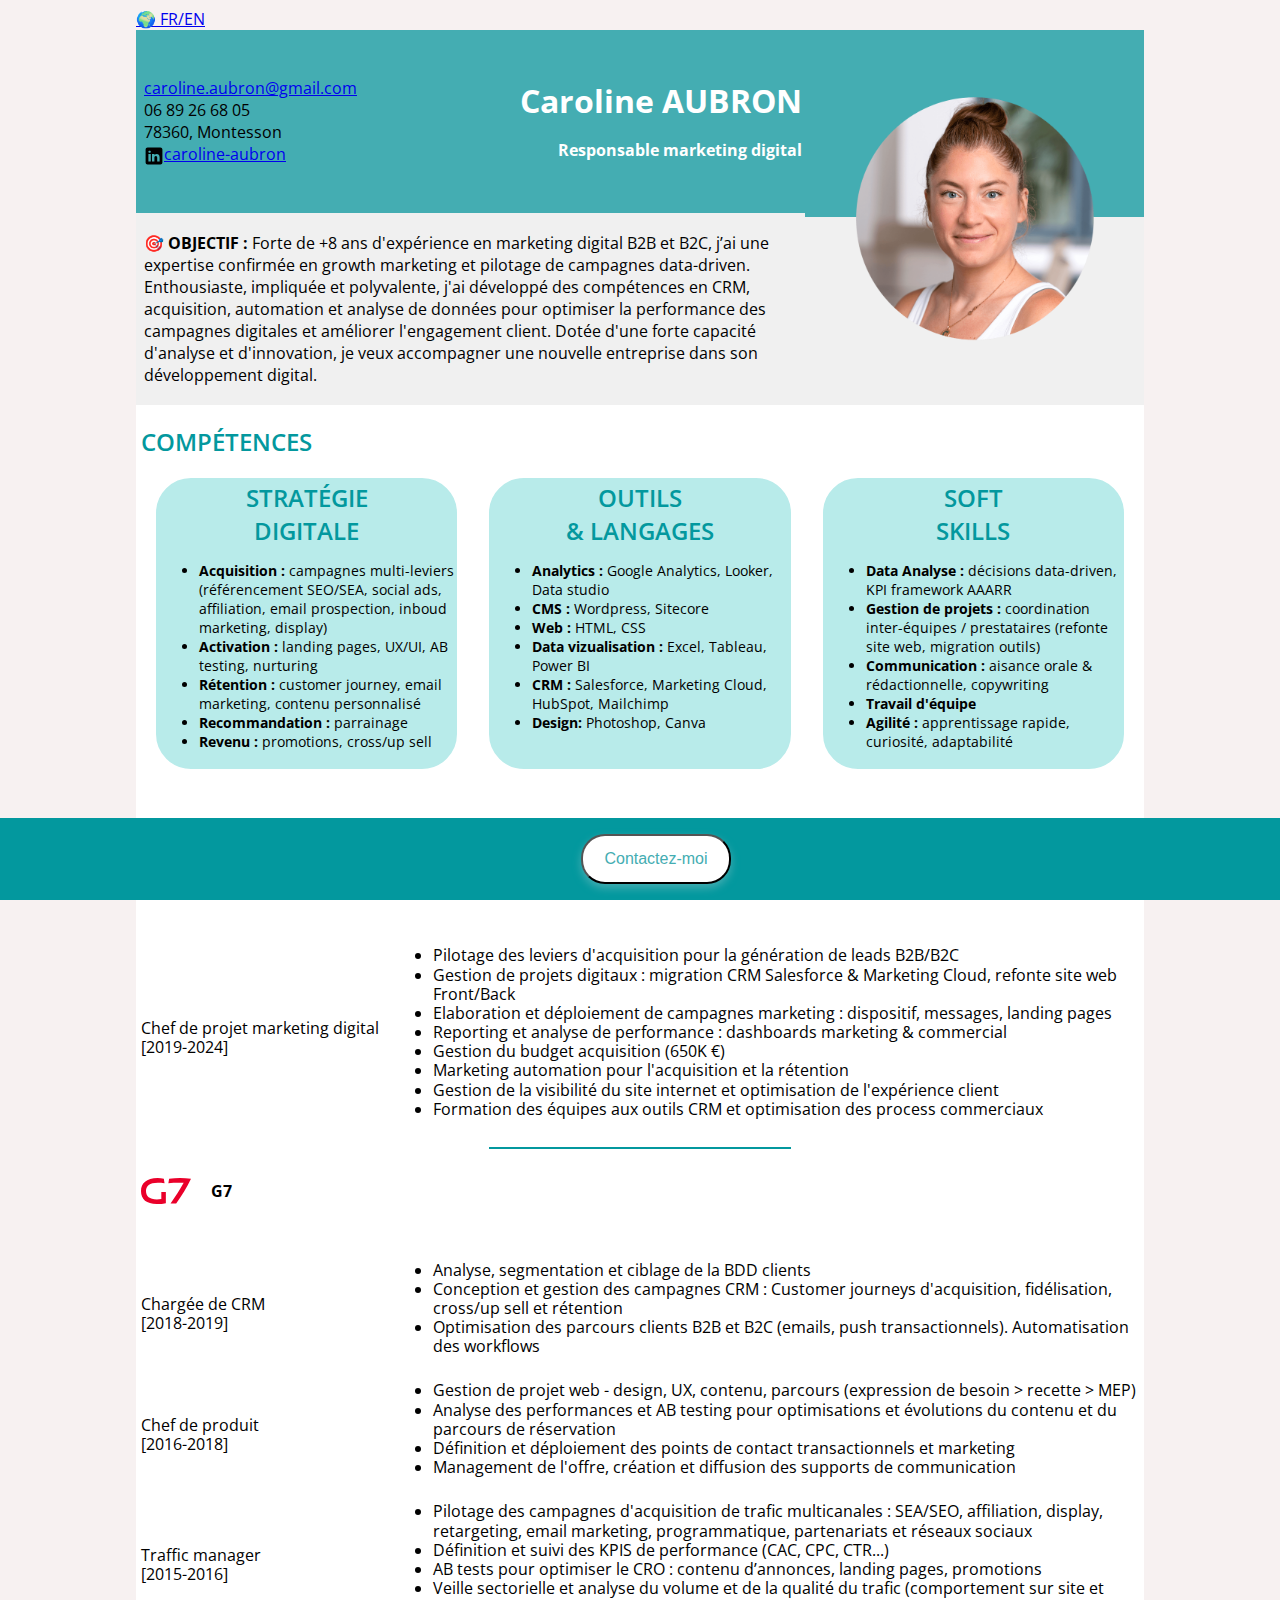
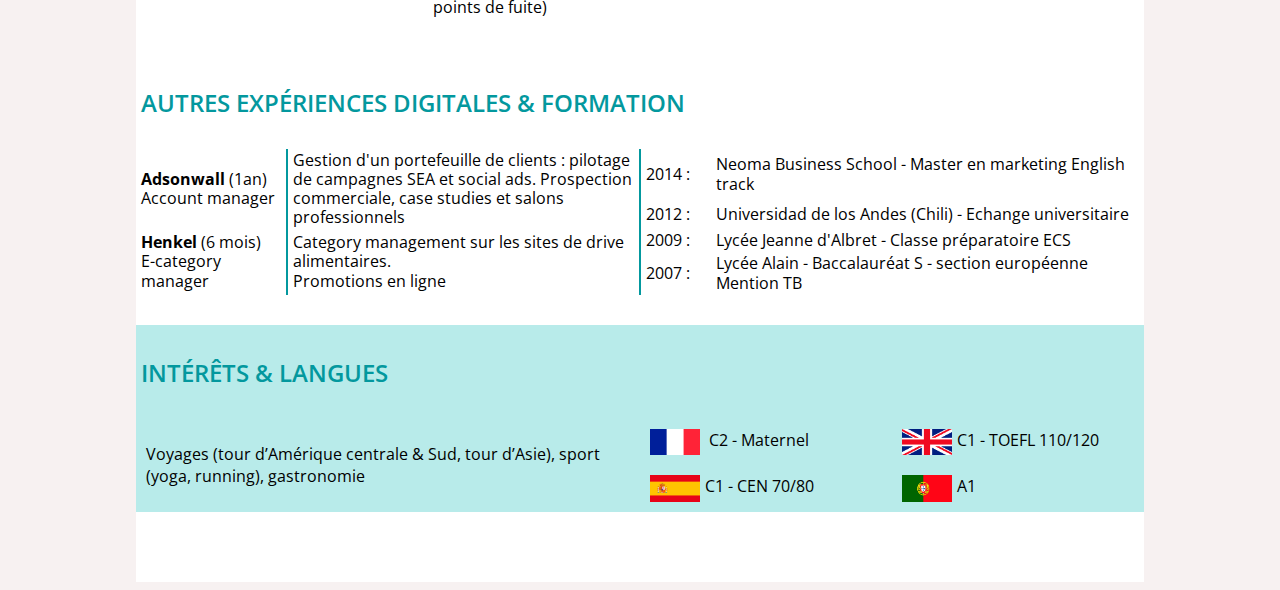
<file: index.html>
<!DOCTYPE html>
<html lang="fr">
   <head>
      <meta charset="utf-8">
      <title>CV- Caroline AUBRON</title>
      <link href="style.css" rel="stylesheet">
      <link rel="preconnect" href="https://fonts.googleapis.com">
      <link rel="preconnect" href="https://fonts.gstatic.com" crossorigin>
      <link href="https://fonts.googleapis.com/css2?family=Open+Sans:ital,wght@0,300..800;1,300..800&display=swap" rel="stylesheet">
   </head>
   <body>
      <div class="lang-switch">
         <a href="https://carolineaub.github.io/mon-cv/en.html">
             🌍 FR/EN
         </a>
     </div>
      <div class="footer">

      <a href="tel:+33689266805" style="text-decoration: none;"><button class="floating-button">Contactez-moi</button></a>
      </div>
      <div style="background-color: #44adb2; padding-bottom: 0px;" class="container">
         <table class="tableau-1">
            <tr>
               <td style="height: 50%;">
                  <ul class="no-style" style="padding-left: 5px;">
                     <li><a href="mailto:caroline.aubron@gmail.com">caroline.aubron@gmail.com</a></li>
                     <li>06 89 26 68 05</li>
                     <li>78360, Montesson</li>
                     <li><img src="icons8-linkedin.svg"/ width="20px" style="vertical-align: middle;"><a href="https://www.linkedin.com/in/caroline-aubron-2b1b1b1b1/">caroline-aubron</a></li>
                  </ul>
               </td>
               <td style="height: 50%;">
                  <h1>Caroline AUBRON <br/> <span style="font-size: 50%;">Responsable marketing digital</span></h1>
               </td>
               <td rowspan="2" style="height: 50%;">
                  <div class="split-cell">
                     <div class="top-half"></div>
                     <div class="bottom-half">
                        <img src="caroline-aubron-2.png" alt="portrait-caroline-aubron" width="250">
                     </div>
                  </div>
               </td>
               <!-- Fusion de la troisième colonne -->
            </tr>
            <tr>
               <td colspan="2">
                  <p style="padding-left: 5px;"><b>🎯 OBJECTIF :</b> Forte de +8 ans d'expérience en marketing digital B2B et B2C, j’ai une expertise confirmée en growth marketing et pilotage de campagnes data-driven. Enthousiaste, impliquée et polyvalente, j'ai développé des compétences en CRM, acquisition, automation et analyse de données pour optimiser la performance des campagnes digitales et améliorer l'engagement client. Dotée d'une forte capacité d'analyse et d'innovation, je veux accompagner une nouvelle entreprise dans son développement digital.
                  </p>
               </td>
               <!-- Fusion des deux cellules de la ligne 2 -->
            </tr>
         </table>
      </div>
      <!-- COMPETENCES -->
      <div class="competences-container" style="background-color: #fff; padding-top: 20px;">
         <h3 style="padding-left: 5px; padding-top: 0px;">compétences</h3>
         <div style="background-color: #fff;">
            <table class="nouveau-tableau-2">
               <tr>
                  <td style="width: 33%;">
                     <h3 style="text-align: center;">Stratégie <br>digitale</h3>
                     <ul style="font-size: 0.9em;">
                        <li><strong>Acquisition :</strong> campagnes multi-leviers (référencement SEO/SEA, social ads, affiliation, email prospection, inboud marketing, display)</li>
                        <li><strong>Activation :</strong> landing pages, UX/UI, AB testing, nurturing </li>
                        <li><strong>Rétention :</strong> customer journey, email marketing, contenu personnalisé</li>
                        <li><strong>Recommandation :</strong> parrainage</li>
                        <li><strong>Revenu :</strong> promotions, cross/up sell</li>
                     </ul>
                  </td>
                  <td style="width: 33%;">
                     <h3 style="text-align: center;">Outils <br>& Langages</h3>
                     <ul style="font-size: 0.9em;">
                        <li><strong>Analytics :</strong> Google Analytics, Looker, Data studio</li>
                        <li><strong>CMS :</strong> Wordpress, Sitecore</li>
                        <li><strong>Web :</strong> HTML, CSS</li>
                        <li><strong>Data vizualisation :</strong> Excel, Tableau, Power BI</li>
                        <li><strong>CRM :</strong> Salesforce, Marketing Cloud, HubSpot, Mailchimp</li>
                        <li><strong>Design:</strong> Photoshop, Canva</li>
                     </ul>
                  </td>
                  <td style="width: 33%;">
                     <h3 style="text-align: center;">Soft <br>Skills</h3>
                     <ul style="font-size: 0.9em;">
                        <li><strong> Data Analyse :</strong> décisions data-driven, KPI framework AAARR</li>
                        <li><strong> Gestion de projets :</strong> coordination inter-équipes / prestataires (refonte site web, migration outils)</li>
                        <li><strong> Communication :</strong> aisance orale & rédactionnelle, copywriting</li>
                        <li><strong> Travail d'équipe</strong> </li>
                        <li><strong> Agilité :</strong> apprentissage rapide, curiosité, adaptabilité</li>

                     </ul>
                  </td>
               </tr>
            </table>
         </div>
         <!-- COMPETENCES - FIN -->
         <h3 style="padding-left: 5px; padding-top: 30px; padding-bottom: 0px;">expérience professionnelles</h3>
         <a href="https://www.leaseplan.fr/" target="_blank" style="text-decoration: none; color: inherit; display: inline-block;">
            <div style="display: flex; align-items: center; margin-bottom: 3px; width:auto; padding-left: 5px;">
               <img src="nieuw_logo_voor_leaseplan.png" align="left" width="50px" style="margin-right:20px;"/>
               <h4 align="left">  LeasePlan France (Ayvens)</h4>
            </div>
         </a>
         <table class="nouveau-tableau">
            <tr>
               <td style="width: 25%;">
                  <div class="flex-column-start">
                     <div style="display: flex; align-items: baseline;">
                        <h5 style="padding-top: 0px; padding-bottom: 0px; margin-top: 0px; margin-bottom: 0px;">Chef de projet marketing digital<br> [2019-2024]</h5>
                     </div>
                  </div>
               </td>
               <td>
                  <div class="flex-column-start">
                     <div style="display: flex; align-items: baseline;">
                        <ul style="margin-top: 5px; font-size: 1em; padding-top: 0px;">
                           <li>Pilotage des leviers d'acquisition pour la génération de leads B2B/B2C</li>
                           <li>Gestion de projets digitaux : migration CRM Salesforce & Marketing Cloud, refonte site web Front/Back</li>
                           <li>Elaboration et déploiement de campagnes marketing : dispositif, messages, landing pages</li>
                           <li>Reporting et analyse de performance : dashboards marketing & commercial</li>
                           <li>Gestion du budget acquisition (650K €)</li>
                           <li>Marketing automation pour l'acquisition et la rétention</li>
                           <li>Gestion de la visibilité du site internet et optimisation de l'expérience client</li>
                           <li>Formation des équipes aux outils CRM et optimisation des process commerciaux</li>

                        </ul>
                     </div>
                  </div>
               </td>
            </tr>
         </table>

         <div class="separator"></div>


         <a href="https://www.G7.fr" target="_blank" style="text-decoration: none; color: inherit; display: inline-block;">
            <div style="display: flex; align-items: center; margin-bottom: 10px; padding-left: 5px;">
               <img src="footer_logo_g7.svg" align="left" width="50px" style="margin-right:20px;"/>
               <h4 align="left">  G7</h4>
            </div>
         </a>
         <table class="nouveau-tableau">
            <tr>
               <td style="width: 25%;">
                  <div class="flex-column-start">
                     <div style="display: flex; align-items: baseline;">
                        <h5 style="padding-top: 0px; padding-bottom: 0px; margin-top: 0px; margin-bottom: 0px;">Chargée de CRM<br> [2018-2019]</h5>
                     </div>
                  </div>
               </td>
               <td>
                  <div class="flex-column-start">
                     <div style="display: flex; align-items: baseline;">
                        <ul style="margin-top: 5px; font-size: 1em; padding-top: 0px;">
                           <li>Analyse, segmentation et ciblage de la BDD clients</li>
                           <li>Conception et gestion des campagnes CRM : Customer journeys d'acquisition, fidélisation, cross/up sell et rétention</li>
                           <li>Optimisation des parcours clients B2B et B2C (emails, push transactionnels). Automatisation des workflows</li>

                        </ul>
                     </div>
                  </div>
               </td>
            </tr>
            <tr>
               <td style="width: 25%;">
                  <div class="flex-column-start">
                     <div style="display: flex; align-items: baseline;">
                        <h5 style="padding-top: 0px; padding-bottom: 0px; margin-top: 0px; margin-bottom: 0px;">Chef de produit<br> [2016-2018]</h5>
                     </div>
                  </div>
               </td>
               <td>
                  <div class="flex-column-start">
                     <div style="display: flex; align-items: baseline;">
                        <ul style="margin-top: 5px; font-size: 1em; padding-top: 0px;">
                           <li>Gestion de projet web - design, UX, contenu, parcours (expression de besoin > recette > MEP)</li>
                           <li>Analyse des performances et AB testing pour optimisations et évolutions du contenu et du parcours de réservation</li>
                           <li>Définition et déploiement des points de contact transactionnels et marketing</li>
                           <li>Management de l'offre, création et diffusion des supports de communication</li>
                        </ul>
                     </div>
                  </div>
               </td>
            </tr>
            <tr>
               <td style="width: 25%;">
                  <div class="flex-column-start">
                     <div style="display: flex; align-items: baseline;">
                        <h5 style="padding-top: 0px; padding-bottom: 0px; margin-top: 0px; margin-bottom: 0px;">Traffic manager<br> [2015-2016]</h5>
                     </div>
                  </div>
               </td>
               <td>
                  <div class="flex-column-start">
                     <div style="display: flex; align-items: baseline;">
                        <ul style="margin-top: 5px; font-size: 1em; padding-top: 0px;">
                           <li>Pilotage des campagnes d'acquisition de trafic multicanales : SEA/SEO, affiliation, display, retargeting, email marketing, programmatique, partenariats et réseaux sociaux</li>
                           <li>Définition et suivi des KPIS de performance (CAC, CPC, CTR...)</li>
                           <li>AB tests pour optimiser le CRO : contenu d’annonces, landing pages, promotions</li>
                           <li>Veille sectorielle et analyse du volume et de la qualité du trafic (comportement sur site et points de fuite)</li>
                        </ul>
                     </div>
                  </div>
               </td>
            </tr>
         </table>
      </div>
      <div class="competences-container" style="background-color: #fff; padding-top: 20px;">
         <h3 style="padding-left: 5px; padding-top: 30px; padding-bottom: 30px; margin-bottom: 0; background-color: #fff;">autres expériences digitales & formation</h3>
      </div>
      </a>
      <table class="nouveau-tableau-4">
         <tr>
            <td rowspan="2" style="width: 15%;"><strong>Adsonwall</strong> (1an) <br> Account manager </td>
            <td rowspan="2" style="width: 35%;">Gestion d'un portefeuille de clients : pilotage de campagnes SEA et social ads.
               Prospection commerciale, case studies et salons professionnels
            </td>
            <td style="width: 7%;">2014 :</td>
            <td style="width: 43%;">Neoma Business School - Master en marketing
               English track
            </td>
         </tr>
         <tr>
            <td style="width: 7%;">2012 :</td>
            <td style="width: 43%;">Universidad de los Andes (Chili) - Echange universitaire</td>
         </tr>
         <tr>
            <td rowspan="2"><strong>Henkel</strong> (6 mois) <br> E-category manager </td>
            <td rowspan="2">Category management sur les sites de drive alimentaires.<br> Promotions en ligne </td>
            <td style="width: 7%;">2009 :</td>
            <td style="width: 43%;">Lycée Jeanne d'Albret - Classe préparatoire ECS
            </td>
         </tr>
         <tr>
            <td style="width: 7%;">2007 :</td>
            <td style="width: 43%;">Lycée Alain - Baccalauréat S - section européenne
               Mention TB
            </td>
         </tr>
      </table>

      <div class="competences-container" style="background-color: #fff; padding-top: 30px; padding-bottom: 70px;">

      <div class="competences-container" style="background-color: #b8ebea; padding-top: 1px;">
        <h3 style="padding-left: 5px; padding-top: 30px; padding-bottom: 30px; margin-bottom: 0;">Intérêts & Langues</h3>
     </div>
     </a>
     <table class="tableau-special">
        <tr>
            <td class="fusion" rowspan="2" style="width: 50%; text-align: left;">Voyages (tour d’Amérique centrale & Sud, tour d’Asie), sport (yoga, running), gastronomie
            </td>
            <td style="vertical-align: middle; text-align: left;"><img src="27099-FR.jpg" style="width: 50px; vertical-align: middle; margin-right: 5px;">
                C2 - Maternel</td>
                <td style="vertical-align: middle; text-align: left;"><img src="18166-EN.jpg" style="width: 50px; vertical-align: middle; margin-right: 5px;">C1 - TOEFL 110/120</td>
        </tr>
        <tr>
            <td style="vertical-align: middle; text-align: left;"><img src="18168-ESP.jpg" style="width: 50px; vertical-align: middle; margin-right: 5px;">C1 - CEN 70/80</td>
            <td style="vertical-align: middle; text-align: left;"><img src="18170-PT.jpg" style="width: 50px; vertical-align: middle; margin-right: 5px;">A1</td>
        </tr>
    </table>
      </div>
   </body>
</html>
</file>
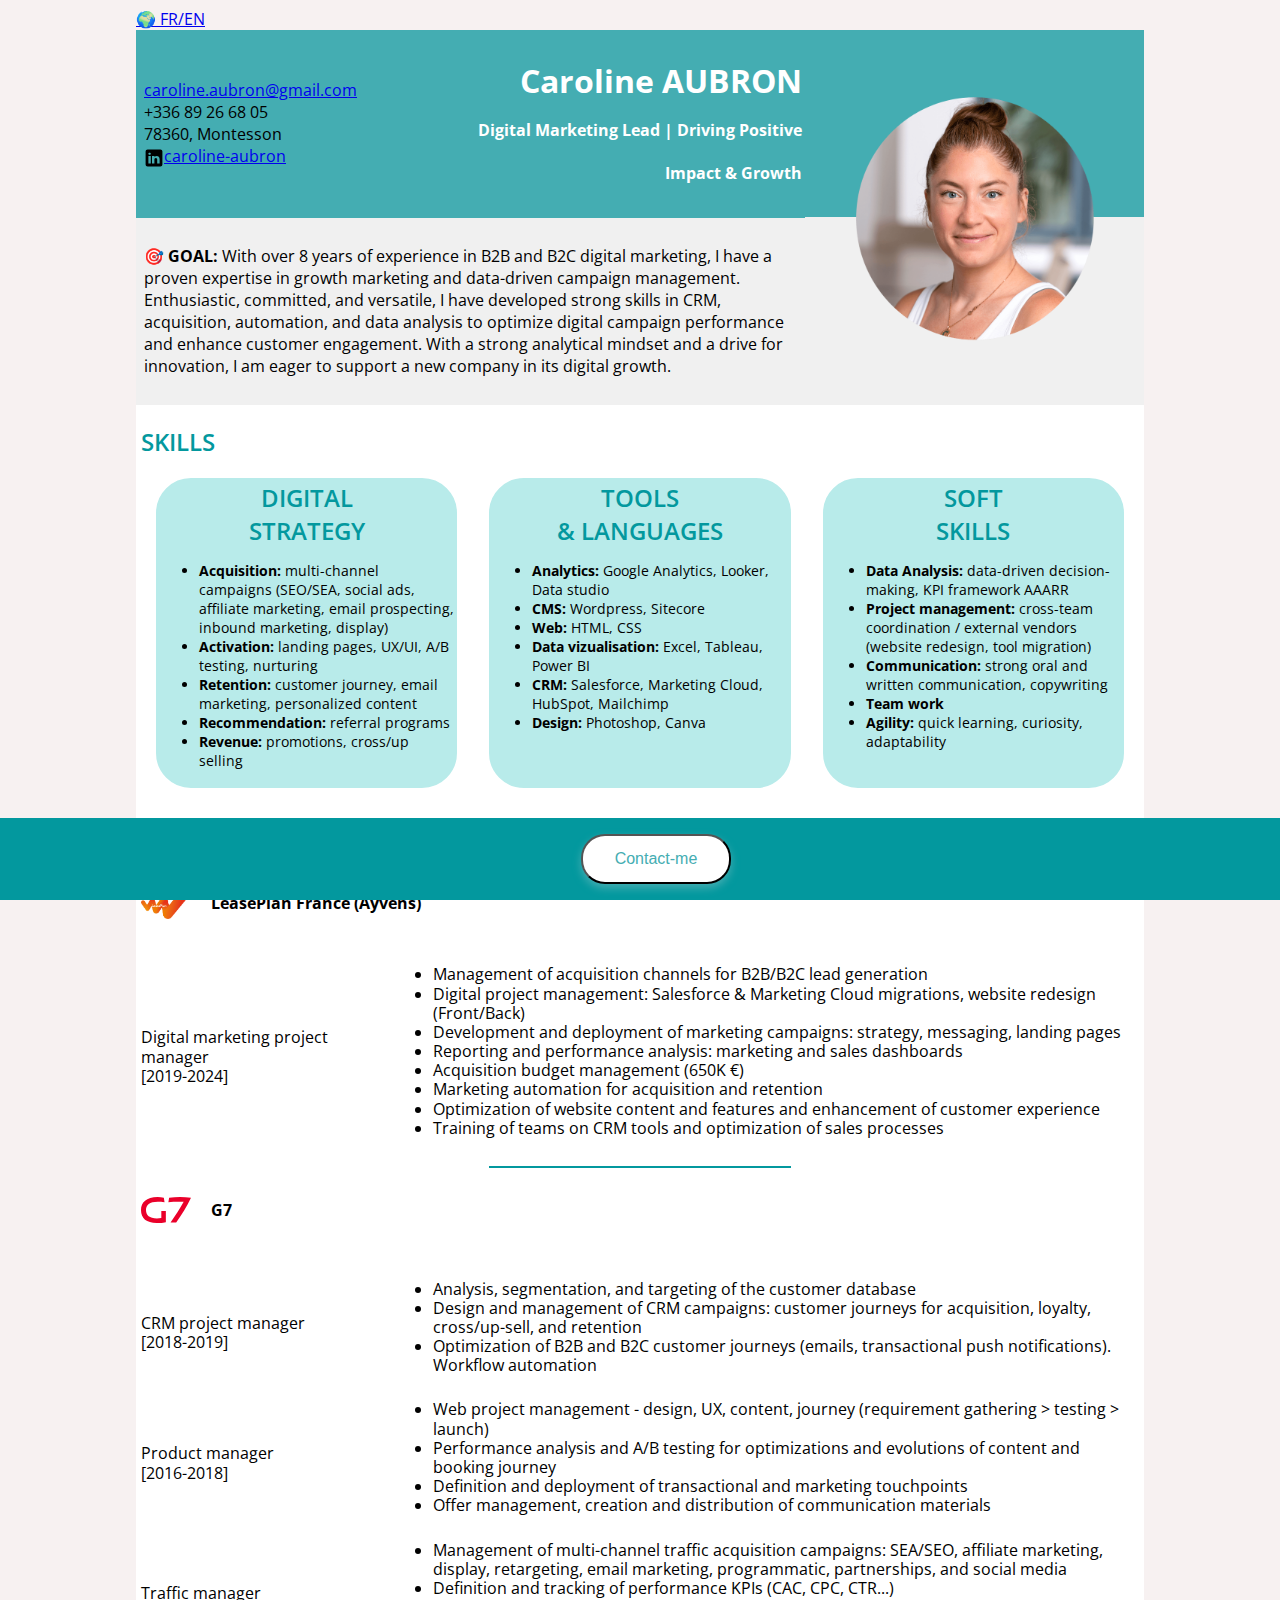
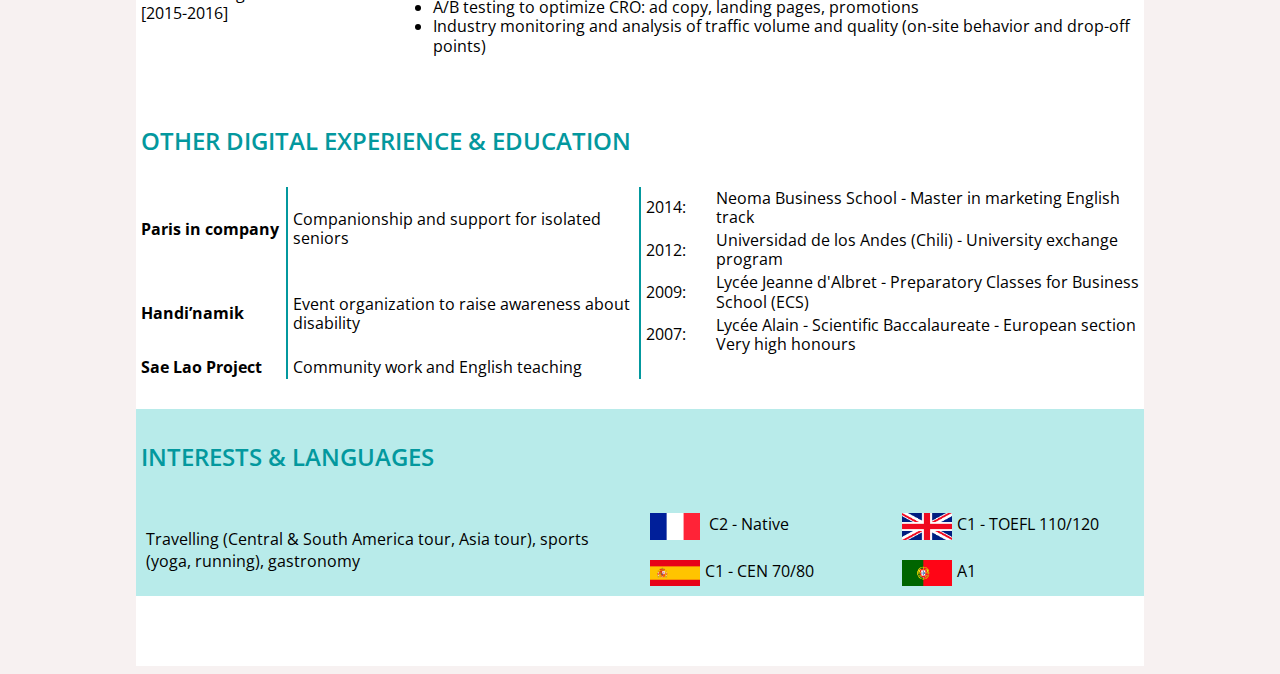
<file: caub-en.html>
<!DOCTYPE html>
<html lang="fr">
   <head>
      <meta charset="utf-8">
      <title>CV- Caroline AUBRON</title>
      <link href="style.css" rel="stylesheet">
      <link rel="preconnect" href="https://fonts.googleapis.com">
      <link rel="preconnect" href="https://fonts.gstatic.com" crossorigin>
      <link href="https://fonts.googleapis.com/css2?family=Open+Sans:ital,wght@0,300..800;1,300..800&display=swap" rel="stylesheet">
   </head>
   <body>
      <div class="lang-switch">
         <a href="https://carolineaub.github.io/mon-cv/caub.html">
             🌍 FR/EN
         </a>
     </div>
      <div class="footer">

      <a href="tel:+33689266805" style="text-decoration: none;"><button class="floating-button">Contact-me</button></a>
      </div>
      <div style="background-color: #44adb2; padding-bottom: 0px;" class="container">
         <table class="tableau-1">
            <tr>
               <td style="height: 50%;">
                  <ul class="no-style" style="padding-left: 5px;">
                     <li><a href="mailto:caroline.aubron@gmail.com">caroline.aubron@gmail.com</a></li>
                     <li>+336 89 26 68 05</li>
                     <li>78360, Montesson</li>
                     <li><img src="icons8-linkedin.svg"/ width="20px" style="vertical-align: middle;"><a href="https://www.linkedin.com/in/caroline-aubron-2b1b1b1b1/">caroline-aubron</a></li>
                  </ul>
               </td>
               <td style="height: 50%;">
                  <h1>Caroline AUBRON <br/> <span style="font-size: 50%;">Digital Marketing Lead | Driving Positive Impact & Growth</span></h1>
               </td>
               <td rowspan="2" style="height: 50%;">
                  <div class="split-cell">
                     <div class="top-half"></div>
                     <div class="bottom-half">
                        <img src="caroline-aubron-2.png" alt="portrait-caroline-aubron" width="250">
                     </div>
                  </div>
               </td>
               <!-- Fusion de la troisième colonne -->
            </tr>
            <tr>
               <td colspan="2">
                  <p style="padding-left: 5px;"><b>🎯 GOAL:</b> With over 8 years of experience in B2B and B2C digital marketing, I have a proven expertise in growth marketing and data-driven campaign management. Enthusiastic, committed, and versatile, I have developed strong skills in CRM, acquisition, automation, and data analysis to optimize digital campaign performance and enhance customer engagement. With a strong analytical mindset and a drive for innovation, I am eager to support a new company in its digital growth.</p>
               </td>
               <!-- Fusion des deux cellules de la ligne 2 -->
            </tr>
         </table>
      </div>
      <!-- COMPETENCES -->
      <div class="competences-container" style="background-color: #fff; padding-top: 20px;">
         <h3 style="padding-left: 5px; padding-top: 0px;">Skills</h3>
         <div style="background-color: #fff;">
            <table class="nouveau-tableau-2">
               <tr>
                  <td style="width: 33%;">
                     <h3 style="text-align: center;">Digital <br>strategy</h3>
                     <ul style="font-size: 0.9em;">
                        <li><strong>Acquisition:</strong> multi-channel campaigns (SEO/SEA, social ads, affiliate marketing, email prospecting, inbound marketing, display)</li>
                        <li><strong>Activation:</strong> landing pages, UX/UI, A/B testing, nurturing </li>
                        <li><strong>Retention:</strong> customer journey, email marketing, personalized content</li>
                        <li><strong>Recommendation:</strong> referral programs</li>
                        <li><strong>Revenue:</strong> promotions, cross/up selling</li>
                     </ul>
                  </td>
                  <td style="width: 33%;">
                     <h3 style="text-align: center;">Tools <br>& Languages</h3>
                     <ul style="font-size: 0.9em;">
                        <li><strong>Analytics:</strong> Google Analytics, Looker, Data studio</li>
                        <li><strong>CMS:</strong> Wordpress, Sitecore</li>
                        <li><strong>Web:</strong> HTML, CSS</li>
                        <li><strong>Data vizualisation:</strong> Excel, Tableau, Power BI</li>
                        <li><strong>CRM:</strong> Salesforce, Marketing Cloud, HubSpot, Mailchimp</li>
                        <li><strong>Design:</strong> Photoshop, Canva</li>
                     </ul>
                  </td>
                  <td style="width: 33%;">
                     <h3 style="text-align: center;">Soft <br>Skills</h3>
                     <ul style="font-size: 0.9em;">
                        <li><strong> Data Analysis:</strong> data-driven decision-making, KPI framework AAARR</li>
                        <li><strong> Project management:</strong> cross-team coordination / external vendors (website redesign, tool migration)</li>
                        <li><strong> Communication:</strong> strong oral and written communication, copywriting</li>
                        <li><strong> Team work</strong> </li>
                        <li><strong> Agility:</strong> quick learning, curiosity, adaptability</li>

                     </ul>
                  </td>
               </tr>
            </table>
         </div>
         <!-- COMPETENCES - FIN -->
         <h3 style="padding-left: 5px; padding-top: 30px; padding-bottom: 0px;">Professional experience</h3>
         <a href="https://www.leaseplan.fr/" target="_blank" style="text-decoration: none; color: inherit; display: inline-block;">
            <div style="display: flex; align-items: center; margin-bottom: 3px; width:auto; padding-left: 5px;">
               <img src="nieuw_logo_voor_leaseplan.png" align="left" width="50px" style="margin-right:20px;"/>
               <h4 align="left">  LeasePlan France (Ayvens)</h4>
            </div>
         </a>
         <table class="nouveau-tableau">
            <tr>
               <td style="width: 25%;">
                  <div class="flex-column-start">
                     <div style="display: flex; align-items: baseline;">
                        <h5 style="padding-top: 0px; padding-bottom: 0px; margin-top: 0px; margin-bottom: 0px;">Digital marketing project manager<br> [2019-2024]</h5>
                     </div>
                  </div>
               </td>
               <td>
                  <div class="flex-column-start">
                     <div style="display: flex; align-items: baseline;">
                        <ul style="margin-top: 5px; font-size: 1em; padding-top: 0px;">
                           <li>Management of acquisition channels for B2B/B2C lead generation</li>
                           <li>Digital project management: Salesforce & Marketing Cloud migrations, website redesign (Front/Back)</li>
                           <li>Development and deployment of marketing campaigns: strategy, messaging, landing pages</li>
                           <li>Reporting and performance analysis: marketing and sales dashboards</li>
                           <li>Acquisition budget management (650K €)</li>
                           <li>Marketing automation for acquisition and retention</li>
                           <li>Optimization of website content and features and enhancement of customer experience</li>
                           <li>Training of teams on CRM tools and optimization of sales processes</li>

                        </ul>
                     </div>
                  </div>
               </td>
            </tr>
         </table>

         <div class="separator"></div>


         <a href="https://www.G7.fr" target="_blank" style="text-decoration: none; color: inherit; display: inline-block;">
            <div style="display: flex; align-items: center; margin-bottom: 10px; padding-left: 5px;">
               <img src="footer_logo_g7.svg" align="left" width="50px" style="margin-right:20px;"/>
               <h4 align="left">  G7</h4>
            </div>
         </a>
         <table class="nouveau-tableau">
            <tr>
               <td style="width: 25%;">
                  <div class="flex-column-start">
                     <div style="display: flex; align-items: baseline;">
                        <h5 style="padding-top: 0px; padding-bottom: 0px; margin-top: 0px; margin-bottom: 0px;">CRM project manager<br> [2018-2019]</h5>
                     </div>
                  </div>
               </td>
               <td>
                  <div class="flex-column-start">
                     <div style="display: flex; align-items: baseline;">
                        <ul style="margin-top: 5px; font-size: 1em; padding-top: 0px;">
                           <li>Analysis, segmentation, and targeting of the customer database</li>
                           <li>Design and management of CRM campaigns: customer journeys for acquisition, loyalty, cross/up-sell, and retention</li>
                           <li>Optimization of B2B and B2C customer journeys (emails, transactional push notifications). Workflow automation</li>

                        </ul>
                     </div>
                  </div>
               </td>
            </tr>
            <tr>
               <td style="width: 25%;">
                  <div class="flex-column-start">
                     <div style="display: flex; align-items: baseline;">
                        <h5 style="padding-top: 0px; padding-bottom: 0px; margin-top: 0px; margin-bottom: 0px;">Product manager<br> [2016-2018]</h5>
                     </div>
                  </div>
               </td>
               <td>
                  <div class="flex-column-start">
                     <div style="display: flex; align-items: baseline;">
                        <ul style="margin-top: 5px; font-size: 1em; padding-top: 0px;">
                           <li>Web project management - design, UX, content, journey (requirement gathering > testing > launch)</li>
                           <li>Performance analysis and A/B testing for optimizations and evolutions of content and booking journey</li>
                           <li>Definition and deployment of transactional and marketing touchpoints</li>
                           <li>Offer management, creation and distribution of communication materials</li>
                        </ul>
                     </div>
                  </div>
               </td>
            </tr>
            <tr>
               <td style="width: 25%;">
                  <div class="flex-column-start">
                     <div style="display: flex; align-items: baseline;">
                        <h5 style="padding-top: 0px; padding-bottom: 0px; margin-top: 0px; margin-bottom: 0px;">Traffic manager<br> [2015-2016]</h5>
                     </div>
                  </div>
               </td>
               <td>
                  <div class="flex-column-start">
                     <div style="display: flex; align-items: baseline;">
                        <ul style="margin-top: 5px; font-size: 1em; padding-top: 0px;">
                           <li>Management of multi-channel traffic acquisition campaigns: SEA/SEO, affiliate marketing, display, retargeting, email marketing, programmatic, partnerships, and social media</li>
                           <li>Definition and tracking of performance KPIs (CAC, CPC, CTR...)</li>
                           <li>A/B testing to optimize CRO: ad copy, landing pages, promotions</li>
                           <li>Industry monitoring and analysis of traffic volume and quality (on-site behavior and drop-off points)</li>
                        </ul>
                     </div>
                  </div>
               </td>
            </tr>
         </table>
      </div>
      <div class="competences-container" style="background-color: #fff; padding-top: 20px;">
         <h3 style="padding-left: 5px; padding-top: 30px; padding-bottom: 30px; margin-bottom: 0; background-color: #fff;">Other digital experience & education</h3>
      </div>
      </a>
      <table class="nouveau-tableau-4">
         <tr>
            <td rowspan="2" style="width: 15%;"><strong>Paris in company</strong></td>
            <td rowspan="2" style="width: 35%;">Companionship and support for isolated seniors
            </td>
            <td style="width: 7%;">2014:</td>
            <td style="width: 43%;">Neoma Business School - Master in marketing
               English track
            </td>
         </tr>
         <tr>
            <td style="width: 7%;">2012:</td>
            <td style="width: 43%;">Universidad de los Andes (Chili) - University exchange program</td>
         </tr>
         <tr>
            <td rowspan="2"><strong>Handi’namik</strong></td>
            <td rowspan="2">Event organization to raise awareness about disability</td>
            <td style="width: 7%;">2009:</td>
            <td style="width: 43%;">Lycée Jeanne d'Albret - Preparatory Classes for Business School (ECS)
            </td>
         </tr>
         <tr>
            <td style="width: 7%;">2007:</td>
            <td style="width: 43%;">Lycée Alain - Scientific Baccalaureate - European section
               Very high honours
            </td>
         </tr>
        <tr>
            <td rowspan="2" style="width: 15%;"><strong>Sae Lao Project</strong></td>
            <td rowspan="2" style="width: 35%;">Community work and English teaching
            </td>
            
         </tr>
      </table>

      <div class="competences-container" style="background-color: #fff; padding-top: 30px; padding-bottom: 70px;">

      <div class="competences-container" style="background-color: #b8ebea; padding-top: 1px;">
        <h3 style="padding-left: 5px; padding-top: 30px; padding-bottom: 30px; margin-bottom: 0;">Interests & Languages</h3>
     </div>
     </a>
     <table class="tableau-special">
        <tr>
            <td class="fusion" rowspan="2" style="width: 50%; text-align: left;">Travelling (Central & South America tour, Asia tour), sports (yoga, running), gastronomy
            </td>
            <td style="vertical-align: middle; text-align: left;"><img src="27099-FR.jpg" style="width: 50px; vertical-align: middle; margin-right: 5px;">
                C2 - Native</td>
                <td style="vertical-align: middle; text-align: left;"><img src="18166-EN.jpg" style="width: 50px; vertical-align: middle; margin-right: 5px;">C1 - TOEFL 110/120</td>
        </tr>
        <tr>
            <td style="vertical-align: middle; text-align: left;"><img src="18168-ESP.jpg" style="width: 50px; vertical-align: middle; margin-right: 5px;">C1 - CEN 70/80</td>
            <td style="vertical-align: middle; text-align: left;"><img src="18170-PT.jpg" style="width: 50px; vertical-align: middle; margin-right: 5px;">A1</td>
        </tr>
    </table>
      </div>
   </body>
</html>
</file>
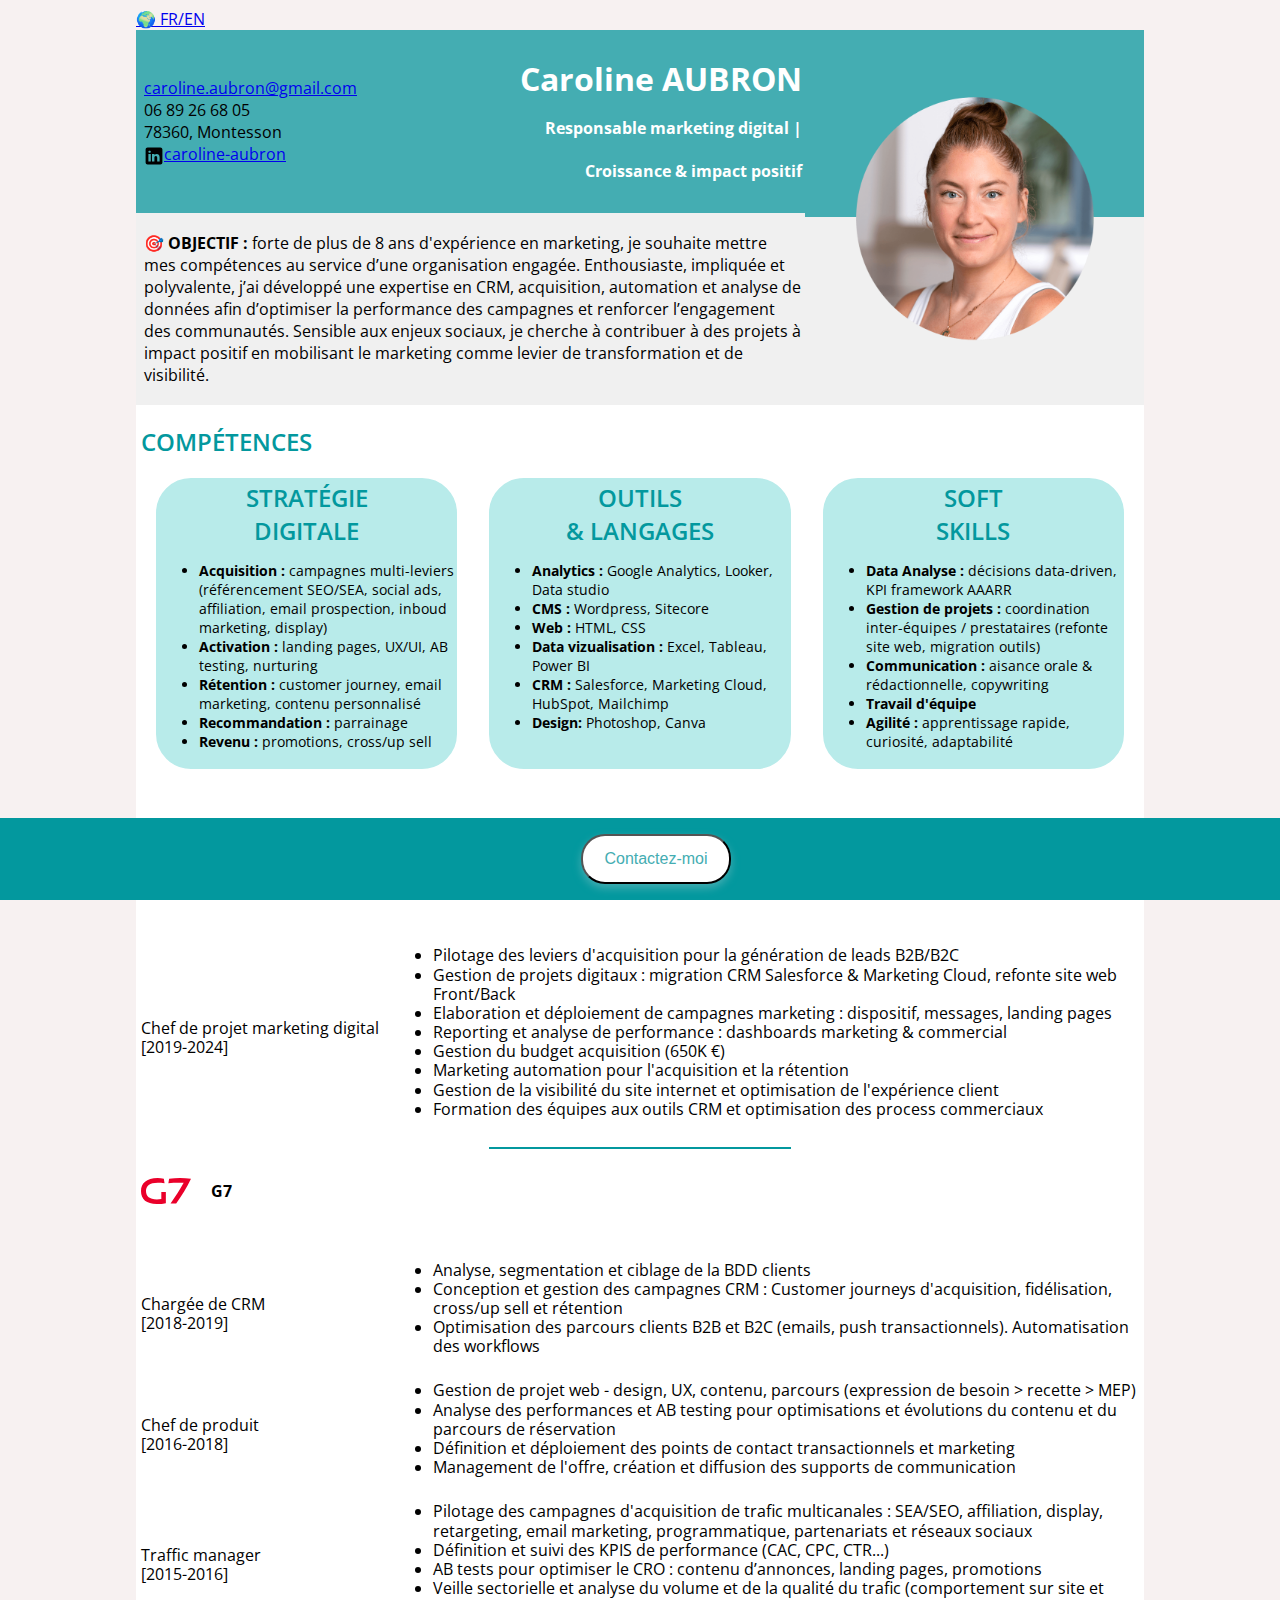
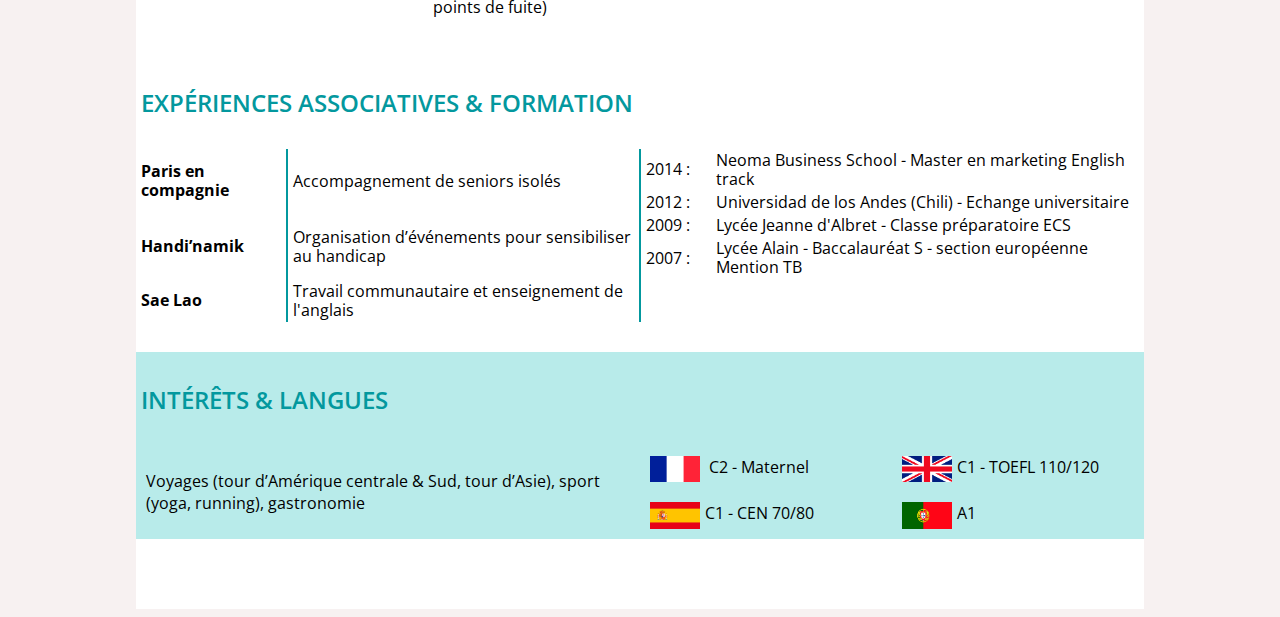
<file: caub.html>
<!DOCTYPE html>
<html lang="fr">
   <head>
      <meta charset="utf-8">
      <title>CV- Caroline AUBRON</title>
      <link href="style.css" rel="stylesheet">
      <link rel="preconnect" href="https://fonts.googleapis.com">
      <link rel="preconnect" href="https://fonts.gstatic.com" crossorigin>
      <link href="https://fonts.googleapis.com/css2?family=Open+Sans:ital,wght@0,300..800;1,300..800&display=swap" rel="stylesheet">
   </head>
   <body>
      <div class="lang-switch">
         <a href="https://carolineaub.github.io/mon-cv/caub-en.html">
             🌍 FR/EN
         </a>
     </div>
      <div class="footer">

      <a href="tel:+33689266805" style="text-decoration: none;"><button class="floating-button">Contactez-moi</button></a>
      </div>
      <div style="background-color: #44adb2; padding-bottom: 0px;" class="container">
         <table class="tableau-1">
            <tr>
               <td style="height: 50%;">
                  <ul class="no-style" style="padding-left: 5px;">
                     <li><a href="mailto:caroline.aubron@gmail.com">caroline.aubron@gmail.com</a></li>
                     <li>06 89 26 68 05</li>
                     <li>78360, Montesson</li>
                     <li><img src="icons8-linkedin.svg"/ width="20px" style="vertical-align: middle;"><a href="https://www.linkedin.com/in/caroline-aubron-2b1b1b1b1/">caroline-aubron</a></li>
                  </ul>
               </td>
               <td style="height: 50%;">
                  <h1>Caroline AUBRON <br/> <span style="font-size: 50%;">Responsable marketing digital | Croissance & impact positif</span></h1>
               </td>
               <td rowspan="2" style="height: 50%;">
                  <div class="split-cell">
                     <div class="top-half"></div>
                     <div class="bottom-half">
                        <img src="caroline-aubron-2.png" alt="portrait-caroline-aubron" width="250">
                     </div>
                  </div>
               </td>
               <!-- Fusion de la troisième colonne -->
            </tr>
            <tr>
               <td colspan="2">
                  <p style="padding-left: 5px;"><b>🎯 OBJECTIF :</b> forte de plus de 8 ans d'expérience en marketing, je souhaite mettre mes compétences au service d’une organisation engagée. Enthousiaste, impliquée et polyvalente, j’ai développé une expertise en CRM, acquisition, automation et analyse de données afin d’optimiser la performance des campagnes et renforcer l’engagement des communautés. Sensible aux enjeux sociaux, je cherche à contribuer à des projets à impact positif en mobilisant le marketing comme levier de transformation et de visibilité.</p>
               </td>
               <!-- Fusion des deux cellules de la ligne 2 -->
            </tr>
         </table>
      </div>
      <!-- COMPETENCES -->
      <div class="competences-container" style="background-color: #fff; padding-top: 20px;">
         <h3 style="padding-left: 5px; padding-top: 0px;">compétences</h3>
         <div style="background-color: #fff;">
            <table class="nouveau-tableau-2">
               <tr>
                  <td style="width: 33%;">
                     <h3 style="text-align: center;">Stratégie <br>digitale</h3>
                     <ul style="font-size: 0.9em;">
                        <li><strong>Acquisition :</strong> campagnes multi-leviers (référencement SEO/SEA, social ads, affiliation, email prospection, inboud marketing, display)</li>
                        <li><strong>Activation :</strong> landing pages, UX/UI, AB testing, nurturing </li>
                        <li><strong>Rétention :</strong> customer journey, email marketing, contenu personnalisé</li>
                        <li><strong>Recommandation :</strong> parrainage</li>
                        <li><strong>Revenu :</strong> promotions, cross/up sell</li>
                     </ul>
                  </td>
                  <td style="width: 33%;">
                     <h3 style="text-align: center;">Outils <br>& Langages</h3>
                     <ul style="font-size: 0.9em;">
                        <li><strong>Analytics :</strong> Google Analytics, Looker, Data studio</li>
                        <li><strong>CMS :</strong> Wordpress, Sitecore</li>
                        <li><strong>Web :</strong> HTML, CSS</li>
                        <li><strong>Data vizualisation :</strong> Excel, Tableau, Power BI</li>
                        <li><strong>CRM :</strong> Salesforce, Marketing Cloud, HubSpot, Mailchimp</li>
                        <li><strong>Design:</strong> Photoshop, Canva</li>
                     </ul>
                  </td>
                  <td style="width: 33%;">
                     <h3 style="text-align: center;">Soft <br>Skills</h3>
                     <ul style="font-size: 0.9em;">
                        <li><strong> Data Analyse :</strong> décisions data-driven, KPI framework AAARR</li>
                        <li><strong> Gestion de projets :</strong> coordination inter-équipes / prestataires (refonte site web, migration outils)</li>
                        <li><strong> Communication :</strong> aisance orale & rédactionnelle, copywriting</li>
                        <li><strong> Travail d'équipe</strong> </li>
                        <li><strong> Agilité :</strong> apprentissage rapide, curiosité, adaptabilité</li>

                     </ul>
                  </td>
               </tr>
            </table>
         </div>
         <!-- COMPETENCES - FIN -->
         <h3 style="padding-left: 5px; padding-top: 30px; padding-bottom: 0px;">expérience professionnelles</h3>
         <a href="https://www.leaseplan.fr/" target="_blank" style="text-decoration: none; color: inherit; display: inline-block;">
            <div style="display: flex; align-items: center; margin-bottom: 3px; width:auto; padding-left: 5px;">
               <img src="nieuw_logo_voor_leaseplan.png" align="left" width="50px" style="margin-right:20px;"/>
               <h4 align="left">  LeasePlan France (Ayvens)</h4>
            </div>
         </a>
         <table class="nouveau-tableau">
            <tr>
               <td style="width: 25%;">
                  <div class="flex-column-start">
                     <div style="display: flex; align-items: baseline;">
                        <h5 style="padding-top: 0px; padding-bottom: 0px; margin-top: 0px; margin-bottom: 0px;">Chef de projet marketing digital<br> [2019-2024]</h5>
                     </div>
                  </div>
               </td>
               <td>
                  <div class="flex-column-start">
                     <div style="display: flex; align-items: baseline;">
                        <ul style="margin-top: 5px; font-size: 1em; padding-top: 0px;">
                           <li>Pilotage des leviers d'acquisition pour la génération de leads B2B/B2C</li>
                           <li>Gestion de projets digitaux : migration CRM Salesforce & Marketing Cloud, refonte site web Front/Back</li>
                           <li>Elaboration et déploiement de campagnes marketing : dispositif, messages, landing pages</li>
                           <li>Reporting et analyse de performance : dashboards marketing & commercial</li>
                           <li>Gestion du budget acquisition (650K €)</li>
                           <li>Marketing automation pour l'acquisition et la rétention</li>
                           <li>Gestion de la visibilité du site internet et optimisation de l'expérience client</li>
                           <li>Formation des équipes aux outils CRM et optimisation des process commerciaux</li>

                        </ul>
                     </div>
                  </div>
               </td>
            </tr>
         </table>

         <div class="separator"></div>


         <a href="https://www.G7.fr" target="_blank" style="text-decoration: none; color: inherit; display: inline-block;">
            <div style="display: flex; align-items: center; margin-bottom: 10px; padding-left: 5px;">
               <img src="footer_logo_g7.svg" align="left" width="50px" style="margin-right:20px;"/>
               <h4 align="left">  G7</h4>
            </div>
         </a>
         <table class="nouveau-tableau">
            <tr>
               <td style="width: 25%;">
                  <div class="flex-column-start">
                     <div style="display: flex; align-items: baseline;">
                        <h5 style="padding-top: 0px; padding-bottom: 0px; margin-top: 0px; margin-bottom: 0px;">Chargée de CRM<br> [2018-2019]</h5>
                     </div>
                  </div>
               </td>
               <td>
                  <div class="flex-column-start">
                     <div style="display: flex; align-items: baseline;">
                        <ul style="margin-top: 5px; font-size: 1em; padding-top: 0px;">
                           <li>Analyse, segmentation et ciblage de la BDD clients</li>
                           <li>Conception et gestion des campagnes CRM : Customer journeys d'acquisition, fidélisation, cross/up sell et rétention</li>
                           <li>Optimisation des parcours clients B2B et B2C (emails, push transactionnels). Automatisation des workflows</li>

                        </ul>
                     </div>
                  </div>
               </td>
            </tr>
            <tr>
               <td style="width: 25%;">
                  <div class="flex-column-start">
                     <div style="display: flex; align-items: baseline;">
                        <h5 style="padding-top: 0px; padding-bottom: 0px; margin-top: 0px; margin-bottom: 0px;">Chef de produit<br> [2016-2018]</h5>
                     </div>
                  </div>
               </td>
               <td>
                  <div class="flex-column-start">
                     <div style="display: flex; align-items: baseline;">
                        <ul style="margin-top: 5px; font-size: 1em; padding-top: 0px;">
                           <li>Gestion de projet web - design, UX, contenu, parcours (expression de besoin > recette > MEP)</li>
                           <li>Analyse des performances et AB testing pour optimisations et évolutions du contenu et du parcours de réservation</li>
                           <li>Définition et déploiement des points de contact transactionnels et marketing</li>
                           <li>Management de l'offre, création et diffusion des supports de communication</li>
                        </ul>
                     </div>
                  </div>
               </td>
            </tr>
            <tr>
               <td style="width: 25%;">
                  <div class="flex-column-start">
                     <div style="display: flex; align-items: baseline;">
                        <h5 style="padding-top: 0px; padding-bottom: 0px; margin-top: 0px; margin-bottom: 0px;">Traffic manager<br> [2015-2016]</h5>
                     </div>
                  </div>
               </td>
               <td>
                  <div class="flex-column-start">
                     <div style="display: flex; align-items: baseline;">
                        <ul style="margin-top: 5px; font-size: 1em; padding-top: 0px;">
                           <li>Pilotage des campagnes d'acquisition de trafic multicanales : SEA/SEO, affiliation, display, retargeting, email marketing, programmatique, partenariats et réseaux sociaux</li>
                           <li>Définition et suivi des KPIS de performance (CAC, CPC, CTR...)</li>
                           <li>AB tests pour optimiser le CRO : contenu d’annonces, landing pages, promotions</li>
                           <li>Veille sectorielle et analyse du volume et de la qualité du trafic (comportement sur site et points de fuite)</li>
                        </ul>
                     </div>
                  </div>
               </td>
            </tr>
         </table>
      </div>
      <div class="competences-container" style="background-color: #fff; padding-top: 20px;">
         <h3 style="padding-left: 5px; padding-top: 30px; padding-bottom: 30px; margin-bottom: 0; background-color: #fff;">Expériences associatives & formation</h3>
      </div>
      </a>
      <table class="nouveau-tableau-4">
         <tr>
            <td rowspan="2" style="width: 15%;"><strong>Paris en compagnie</strong></td>
            <td rowspan="2" style="width: 35%;">Accompagnement de seniors isolés
            </td>
            <td style="width: 7%;">2014 :</td>
            <td style="width: 43%;">Neoma Business School - Master en marketing
               English track
            </td>
         </tr>
         <tr>
            <td style="width: 7%;">2012 :</td>
            <td style="width: 43%;">Universidad de los Andes (Chili) - Echange universitaire</td>
         </tr>
         <tr>
            <td rowspan="2"><strong>Handi’namik</strong> </td>
            <td rowspan="2">Organisation d’événements pour sensibiliser au handicap</td>
            <td style="width: 7%;">2009 :</td>
            <td style="width: 43%;">Lycée Jeanne d'Albret - Classe préparatoire ECS
            </td>
         </tr>
         <tr>
            <td style="width: 7%;">2007 :</td>
            <td style="width: 43%;">Lycée Alain - Baccalauréat S - section européenne
               Mention TB
            </td>
         </tr>
         <tr>
            <td rowspan="2" style="width: 15%;"><strong>Sae Lao</strong> </td>
            <td rowspan="2" style="width: 35%;">Travail communautaire et enseignement de l'anglais
            </td>
            
         </tr>
      </table>

      <div class="competences-container" style="background-color: #fff; padding-top: 30px; padding-bottom: 70px;">

      <div class="competences-container" style="background-color: #b8ebea; padding-top: 1px;">
        <h3 style="padding-left: 5px; padding-top: 30px; padding-bottom: 30px; margin-bottom: 0;">Intérêts & Langues</h3>
     </div>
     </a>
     <table class="tableau-special">
        <tr>
            <td class="fusion" rowspan="2" style="width: 50%; text-align: left;">Voyages (tour d’Amérique centrale & Sud, tour d’Asie), sport (yoga, running), gastronomie
            </td>
            <td style="vertical-align: middle; text-align: left;"><img src="27099-FR.jpg" style="width: 50px; vertical-align: middle; margin-right: 5px;">
                C2 - Maternel</td>
                <td style="vertical-align: middle; text-align: left;"><img src="18166-EN.jpg" style="width: 50px; vertical-align: middle; margin-right: 5px;">C1 - TOEFL 110/120</td>
        </tr>
        <tr>
            <td style="vertical-align: middle; text-align: left;"><img src="18168-ESP.jpg" style="width: 50px; vertical-align: middle; margin-right: 5px;">C1 - CEN 70/80</td>
            <td style="vertical-align: middle; text-align: left;"><img src="18170-PT.jpg" style="width: 50px; vertical-align: middle; margin-right: 5px;">A1</td>
        </tr>
    </table>
      </div>
   </body>
</html>
</file>
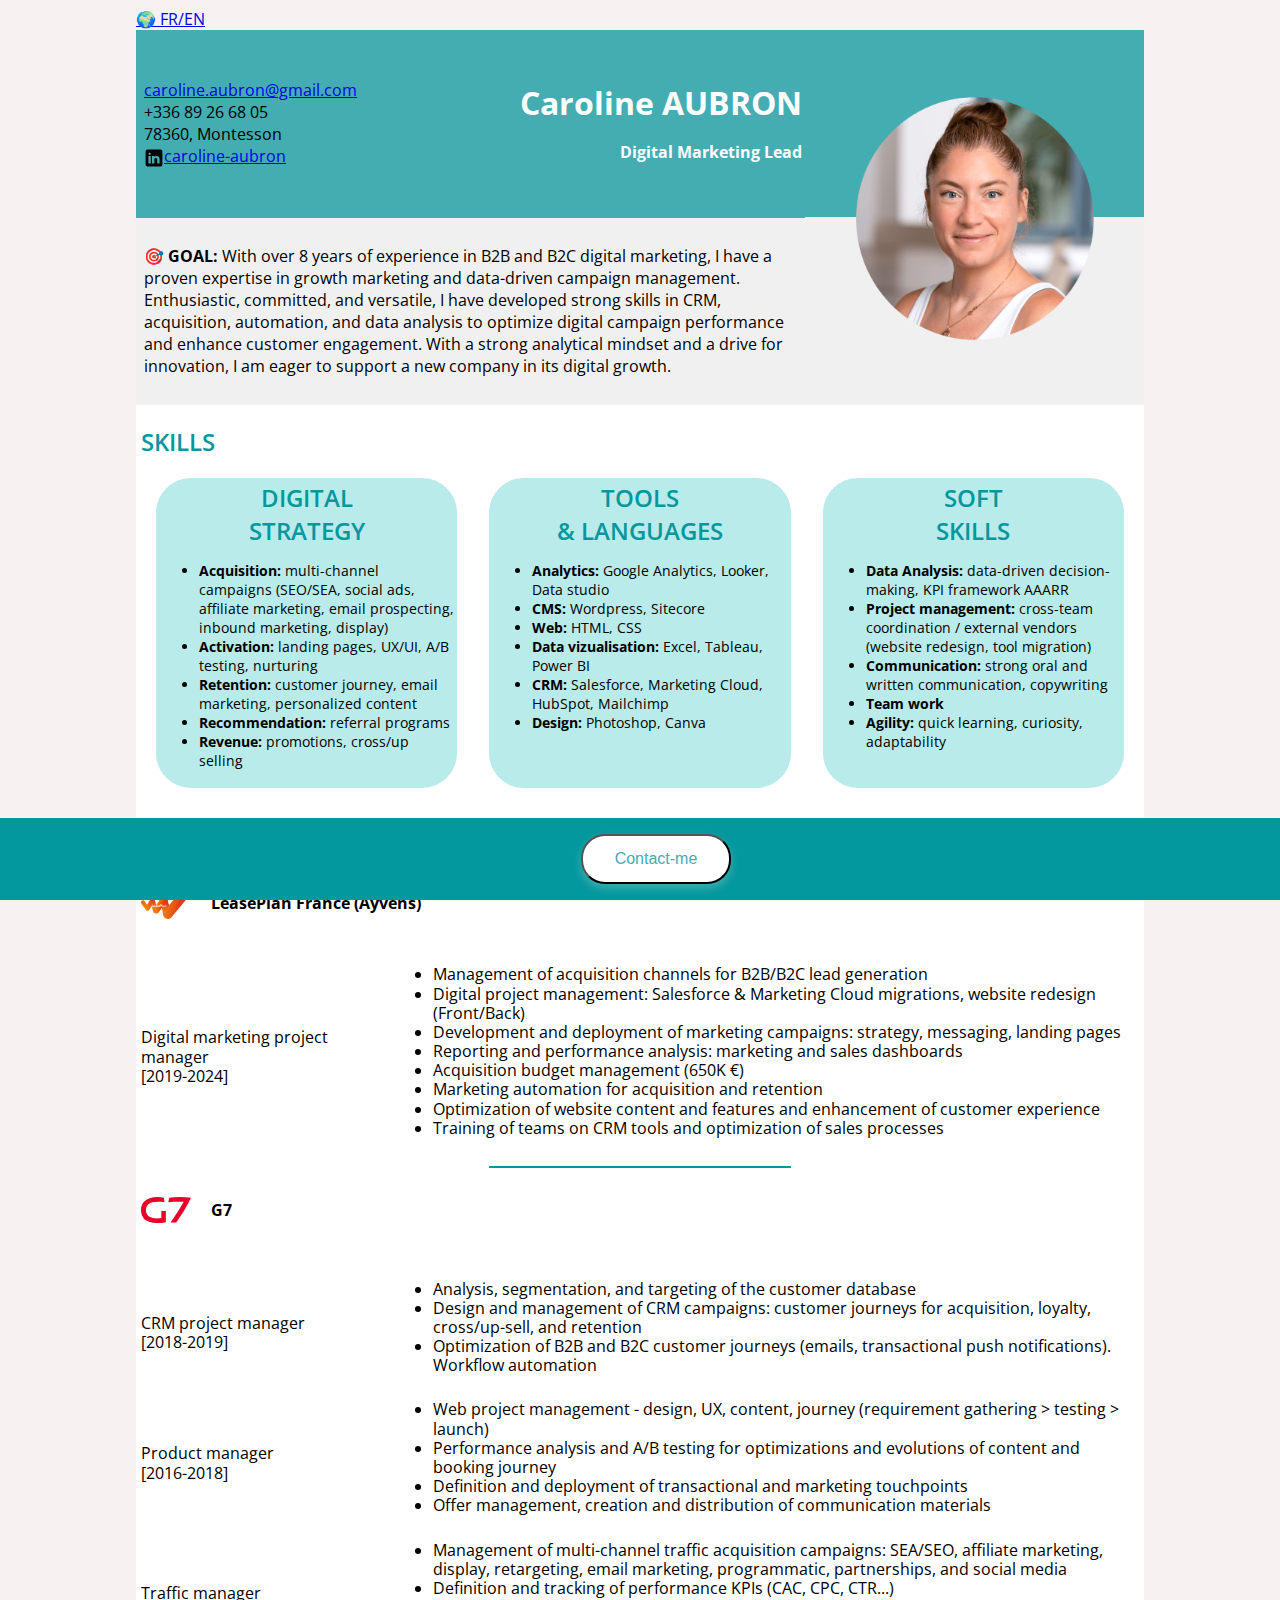
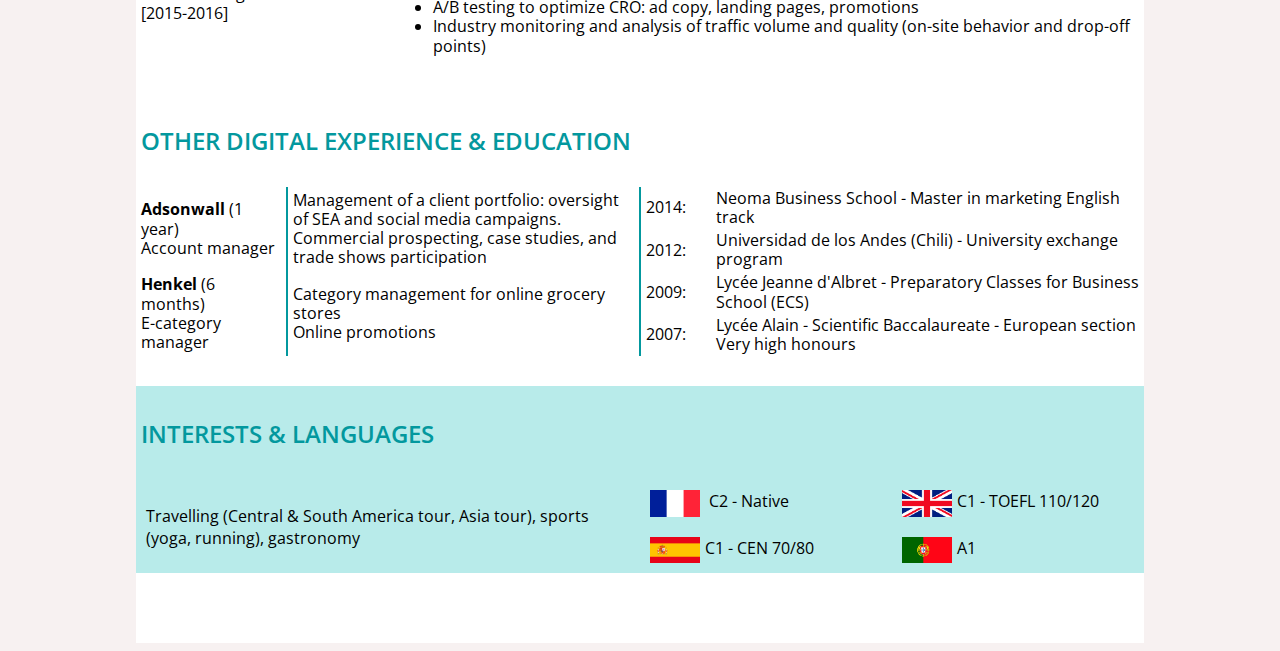
<file: en.html>
<!DOCTYPE html>
<html lang="fr">
   <head>
      <meta charset="utf-8">
      <title>CV- Caroline AUBRON</title>
      <link href="style.css" rel="stylesheet">
      <link rel="preconnect" href="https://fonts.googleapis.com">
      <link rel="preconnect" href="https://fonts.gstatic.com" crossorigin>
      <link href="https://fonts.googleapis.com/css2?family=Open+Sans:ital,wght@0,300..800;1,300..800&display=swap" rel="stylesheet">
   </head>
   <body>
      <div class="lang-switch">
         <a href="https://carolineaub.github.io/mon-cv/">
             🌍 FR/EN
         </a>
     </div>
      <div class="footer">

      <a href="tel:+33689266805" style="text-decoration: none;"><button class="floating-button">Contact-me</button></a>
      </div>
      <div style="background-color: #44adb2; padding-bottom: 0px;" class="container">
         <table class="tableau-1">
            <tr>
               <td style="height: 50%;">
                  <ul class="no-style" style="padding-left: 5px;">
                     <li><a href="mailto:caroline.aubron@gmail.com">caroline.aubron@gmail.com</a></li>
                     <li>+336 89 26 68 05</li>
                     <li>78360, Montesson</li>
                     <li><img src="icons8-linkedin.svg"/ width="20px" style="vertical-align: middle;"><a href="https://www.linkedin.com/in/caroline-aubron-2b1b1b1b1/">caroline-aubron</a></li>
                  </ul>
               </td>
               <td style="height: 50%;">
                  <h1>Caroline AUBRON <br/> <span style="font-size: 50%;">Digital Marketing Lead</span></h1>
               </td>
               <td rowspan="2" style="height: 50%;">
                  <div class="split-cell">
                     <div class="top-half"></div>
                     <div class="bottom-half">
                        <img src="caroline-aubron-2.png" alt="portrait-caroline-aubron" width="250">
                     </div>
                  </div>
               </td>
               <!-- Fusion de la troisième colonne -->
            </tr>
            <tr>
               <td colspan="2">
                  <p style="padding-left: 5px;"><b>🎯 GOAL:</b> With over 8 years of experience in B2B and B2C digital marketing, I have a proven expertise in growth marketing and data-driven campaign management. Enthusiastic, committed, and versatile, I have developed strong skills in CRM, acquisition, automation, and data analysis to optimize digital campaign performance and enhance customer engagement. With a strong analytical mindset and a drive for innovation, I am eager to support a new company in its digital growth.</p>
               </td>
               <!-- Fusion des deux cellules de la ligne 2 -->
            </tr>
         </table>
      </div>
      <!-- COMPETENCES -->
      <div class="competences-container" style="background-color: #fff; padding-top: 20px;">
         <h3 style="padding-left: 5px; padding-top: 0px;">Skills</h3>
         <div style="background-color: #fff;">
            <table class="nouveau-tableau-2">
               <tr>
                  <td style="width: 33%;">
                     <h3 style="text-align: center;">Digital <br>strategy</h3>
                     <ul style="font-size: 0.9em;">
                        <li><strong>Acquisition:</strong> multi-channel campaigns (SEO/SEA, social ads, affiliate marketing, email prospecting, inbound marketing, display)</li>
                        <li><strong>Activation:</strong> landing pages, UX/UI, A/B testing, nurturing </li>
                        <li><strong>Retention:</strong> customer journey, email marketing, personalized content</li>
                        <li><strong>Recommendation:</strong> referral programs</li>
                        <li><strong>Revenue:</strong> promotions, cross/up selling</li>
                     </ul>
                  </td>
                  <td style="width: 33%;">
                     <h3 style="text-align: center;">Tools <br>& Languages</h3>
                     <ul style="font-size: 0.9em;">
                        <li><strong>Analytics:</strong> Google Analytics, Looker, Data studio</li>
                        <li><strong>CMS:</strong> Wordpress, Sitecore</li>
                        <li><strong>Web:</strong> HTML, CSS</li>
                        <li><strong>Data vizualisation:</strong> Excel, Tableau, Power BI</li>
                        <li><strong>CRM:</strong> Salesforce, Marketing Cloud, HubSpot, Mailchimp</li>
                        <li><strong>Design:</strong> Photoshop, Canva</li>
                     </ul>
                  </td>
                  <td style="width: 33%;">
                     <h3 style="text-align: center;">Soft <br>Skills</h3>
                     <ul style="font-size: 0.9em;">
                        <li><strong> Data Analysis:</strong> data-driven decision-making, KPI framework AAARR</li>
                        <li><strong> Project management:</strong> cross-team coordination / external vendors (website redesign, tool migration)</li>
                        <li><strong> Communication:</strong> strong oral and written communication, copywriting</li>
                        <li><strong> Team work</strong> </li>
                        <li><strong> Agility:</strong> quick learning, curiosity, adaptability</li>

                     </ul>
                  </td>
               </tr>
            </table>
         </div>
         <!-- COMPETENCES - FIN -->
         <h3 style="padding-left: 5px; padding-top: 30px; padding-bottom: 0px;">Professional experience</h3>
         <a href="https://www.leaseplan.fr/" target="_blank" style="text-decoration: none; color: inherit; display: inline-block;">
            <div style="display: flex; align-items: center; margin-bottom: 3px; width:auto; padding-left: 5px;">
               <img src="nieuw_logo_voor_leaseplan.png" align="left" width="50px" style="margin-right:20px;"/>
               <h4 align="left">  LeasePlan France (Ayvens)</h4>
            </div>
         </a>
         <table class="nouveau-tableau">
            <tr>
               <td style="width: 25%;">
                  <div class="flex-column-start">
                     <div style="display: flex; align-items: baseline;">
                        <h5 style="padding-top: 0px; padding-bottom: 0px; margin-top: 0px; margin-bottom: 0px;">Digital marketing project manager<br> [2019-2024]</h5>
                     </div>
                  </div>
               </td>
               <td>
                  <div class="flex-column-start">
                     <div style="display: flex; align-items: baseline;">
                        <ul style="margin-top: 5px; font-size: 1em; padding-top: 0px;">
                           <li>Management of acquisition channels for B2B/B2C lead generation</li>
                           <li>Digital project management: Salesforce & Marketing Cloud migrations, website redesign (Front/Back)</li>
                           <li>Development and deployment of marketing campaigns: strategy, messaging, landing pages</li>
                           <li>Reporting and performance analysis: marketing and sales dashboards</li>
                           <li>Acquisition budget management (650K €)</li>
                           <li>Marketing automation for acquisition and retention</li>
                           <li>Optimization of website content and features and enhancement of customer experience</li>
                           <li>Training of teams on CRM tools and optimization of sales processes</li>

                        </ul>
                     </div>
                  </div>
               </td>
            </tr>
         </table>

         <div class="separator"></div>


         <a href="https://www.G7.fr" target="_blank" style="text-decoration: none; color: inherit; display: inline-block;">
            <div style="display: flex; align-items: center; margin-bottom: 10px; padding-left: 5px;">
               <img src="footer_logo_g7.svg" align="left" width="50px" style="margin-right:20px;"/>
               <h4 align="left">  G7</h4>
            </div>
         </a>
         <table class="nouveau-tableau">
            <tr>
               <td style="width: 25%;">
                  <div class="flex-column-start">
                     <div style="display: flex; align-items: baseline;">
                        <h5 style="padding-top: 0px; padding-bottom: 0px; margin-top: 0px; margin-bottom: 0px;">CRM project manager<br> [2018-2019]</h5>
                     </div>
                  </div>
               </td>
               <td>
                  <div class="flex-column-start">
                     <div style="display: flex; align-items: baseline;">
                        <ul style="margin-top: 5px; font-size: 1em; padding-top: 0px;">
                           <li>Analysis, segmentation, and targeting of the customer database</li>
                           <li>Design and management of CRM campaigns: customer journeys for acquisition, loyalty, cross/up-sell, and retention</li>
                           <li>Optimization of B2B and B2C customer journeys (emails, transactional push notifications). Workflow automation</li>

                        </ul>
                     </div>
                  </div>
               </td>
            </tr>
            <tr>
               <td style="width: 25%;">
                  <div class="flex-column-start">
                     <div style="display: flex; align-items: baseline;">
                        <h5 style="padding-top: 0px; padding-bottom: 0px; margin-top: 0px; margin-bottom: 0px;">Product manager<br> [2016-2018]</h5>
                     </div>
                  </div>
               </td>
               <td>
                  <div class="flex-column-start">
                     <div style="display: flex; align-items: baseline;">
                        <ul style="margin-top: 5px; font-size: 1em; padding-top: 0px;">
                           <li>Web project management - design, UX, content, journey (requirement gathering > testing > launch)</li>
                           <li>Performance analysis and A/B testing for optimizations and evolutions of content and booking journey</li>
                           <li>Definition and deployment of transactional and marketing touchpoints</li>
                           <li>Offer management, creation and distribution of communication materials</li>
                        </ul>
                     </div>
                  </div>
               </td>
            </tr>
            <tr>
               <td style="width: 25%;">
                  <div class="flex-column-start">
                     <div style="display: flex; align-items: baseline;">
                        <h5 style="padding-top: 0px; padding-bottom: 0px; margin-top: 0px; margin-bottom: 0px;">Traffic manager<br> [2015-2016]</h5>
                     </div>
                  </div>
               </td>
               <td>
                  <div class="flex-column-start">
                     <div style="display: flex; align-items: baseline;">
                        <ul style="margin-top: 5px; font-size: 1em; padding-top: 0px;">
                           <li>Management of multi-channel traffic acquisition campaigns: SEA/SEO, affiliate marketing, display, retargeting, email marketing, programmatic, partnerships, and social media</li>
                           <li>Definition and tracking of performance KPIs (CAC, CPC, CTR...)</li>
                           <li>A/B testing to optimize CRO: ad copy, landing pages, promotions</li>
                           <li>Industry monitoring and analysis of traffic volume and quality (on-site behavior and drop-off points)</li>
                        </ul>
                     </div>
                  </div>
               </td>
            </tr>
         </table>
      </div>
      <div class="competences-container" style="background-color: #fff; padding-top: 20px;">
         <h3 style="padding-left: 5px; padding-top: 30px; padding-bottom: 30px; margin-bottom: 0; background-color: #fff;">Other digital experience & education</h3>
      </div>
      </a>
      <table class="nouveau-tableau-4">
         <tr>
            <td rowspan="2" style="width: 15%;"><strong>Adsonwall</strong> (1 year) <br> Account manager </td>
            <td rowspan="2" style="width: 35%;">Management of a client portfolio: oversight of SEA and social media campaigns.
               Commercial prospecting, case studies, and trade shows participation
            </td>
            <td style="width: 7%;">2014:</td>
            <td style="width: 43%;">Neoma Business School - Master in marketing
               English track
            </td>
         </tr>
         <tr>
            <td style="width: 7%;">2012:</td>
            <td style="width: 43%;">Universidad de los Andes (Chili) - University exchange program</td>
         </tr>
         <tr>
            <td rowspan="2"><strong>Henkel</strong> (6 months) <br> E-category manager </td>
            <td rowspan="2">Category management for online grocery stores<br>Online promotions </td>
            <td style="width: 7%;">2009:</td>
            <td style="width: 43%;">Lycée Jeanne d'Albret - Preparatory Classes for Business School (ECS)
            </td>
         </tr>
         <tr>
            <td style="width: 7%;">2007:</td>
            <td style="width: 43%;">Lycée Alain - Scientific Baccalaureate - European section
               Very high honours
            </td>
         </tr>
      </table>

      <div class="competences-container" style="background-color: #fff; padding-top: 30px; padding-bottom: 70px;">

      <div class="competences-container" style="background-color: #b8ebea; padding-top: 1px;">
        <h3 style="padding-left: 5px; padding-top: 30px; padding-bottom: 30px; margin-bottom: 0;">Interests & Languages</h3>
     </div>
     </a>
     <table class="tableau-special">
        <tr>
            <td class="fusion" rowspan="2" style="width: 50%; text-align: left;">Travelling (Central & South America tour, Asia tour), sports (yoga, running), gastronomy
            </td>
            <td style="vertical-align: middle; text-align: left;"><img src="27099-FR.jpg" style="width: 50px; vertical-align: middle; margin-right: 5px;">
                C2 - Native</td>
                <td style="vertical-align: middle; text-align: left;"><img src="18166-EN.jpg" style="width: 50px; vertical-align: middle; margin-right: 5px;">C1 - TOEFL 110/120</td>
        </tr>
        <tr>
            <td style="vertical-align: middle; text-align: left;"><img src="18168-ESP.jpg" style="width: 50px; vertical-align: middle; margin-right: 5px;">C1 - CEN 70/80</td>
            <td style="vertical-align: middle; text-align: left;"><img src="18170-PT.jpg" style="width: 50px; vertical-align: middle; margin-right: 5px;">A1</td>
        </tr>
    </table>
      </div>
   </body>
</html>
</file>
<file: style.css>
/* Style global pour le corps du document - TEXTE */
p,
h1,
h2,
h3,
h4,
h5,
h6 {
	font-family: "Open Sans", serif;
}

h1 {
	text-align: right;
	color: #fff;
}

h2 {
	text-align: right;
}

h3 {
	font-size: 1.5em;
	text-transform: uppercase;
	color: #03989e;
	font-weight: 600;
	margin-top: 0;
	padding-bottom: 0px;
    margin-bottom: 0px;

}

h4 {
	font-size: 1em;
}

h5 {
	font-size: 1em;
	font-weight: 400;
	margin-top: 0;
}

h6 {
	font-size: 0.8em;
	font-weight: 400;
	vertical-align: bottom;
	margin-top: 0;
}

body {
	font-family: "Open Sans", serif;
	padding-right: 10%;
	padding-left: 10%;
	background-color: #f7f1f1;
}

ul.no-style {
	list-style-type: none;
	padding-left: 3px;
}

/* FIN Style global pour le corps du document - TEXTE */


/* Style global pour le corps du document - TABLEAUX */
/* Style de base pour les cellules */
td {
	padding: 3px;
	vertical-align: middle;
	/* Centrer le contenu verticalement */
}

td[colspan],
td[rowspan] {
	padding: 3px;
	/* Assure que même les cellules fusionnées ont un padding */
}

td[rowspan="2"] {
	background: linear-gradient(to bottom, #44adb2 50%, #f0f0f0 50%);
	position: relative;
}

td[rowspan="2"] img {
	position: relative;
	z-index: 2;
	display: block;
	margin: auto;
}

/* Couleur de fond de la deuxième ligne */
tr:nth-child(2) {
	background-color: #f0f0f0;
}

tr {
	height: 50%;
	/* Hauteur fixe pour chaque ligne */
}

tr.special-row {
	background-color: #f0f0f0;
	/* Exemple : fond gris clair */
	font-weight: bold;
	/* Mettre le texte en gras */
}

/*style tableau-last*/

td {
	padding: 3px;
	vertical-align: middle;
	/* Centrer le contenu verticalement */
}

td[colspan],
td[rowspan] {
	padding: 3px;
	/* Assure que même les cellules fusionnées ont un padding */
}

td[rowspan="2"] {
	position: relative;
}

td[rowspan="2"] img {
	position: relative;
	z-index: 2;
	display: block;
	margin: auto;
}


tr {
	height: 50%;
	/* Hauteur fixe pour chaque ligne */
}

tr.special-row {
	background-color: #f0f0f0;
	/* Exemple : fond gris clair */
	font-weight: bold;
	/* Mettre le texte en gras */
}

/* Style du premier tableau (tableau-1) */
table {
	border-collapse: collapse;
	/* Éviter les doubles bordures */
	background-color: #44adb2;
	border: 0px solid black;
	/* Bordure autour du tableau */
	width: 100%;
	/* Largeur du tableau */
	height: 375px;
	/* Hauteur fixe du tableau */
}

.container {
	width: 100%;
	overflow-x: auto;
	/* Permet un défilement horizontal si nécessaire */
	padding-top: 0px;
	padding-bottom: 0px;

}


.col-50 {
	width: 50%;
	/* La première colonne prend 50% de la largeur */
}

td:not(.col-50) {
	width: 25%;
	/* Les autres colonnes prennent chacune 25% */
}

/* Nouveau style pour le tableau-2 (nouveau-tableau) */
.nouveau-tableau {
	width: 100%;
	border-collapse: collapse;
	/* Enlever l'espace entre les cellules */
	background-color: #fff;
	padding: 0px;
	/* Ajuster le padding pour mieux contrôler la taille des cellules */
	border: 0px solid #ddd;
	/* Bordure légère */
	height: fit-content !important;
	margin-top: 20px;

}

.nouveau-tableau td {
	width: auto;
	height: fit-content !important;
	padding: 2px 5px !important;
	/* Réduction du padding des cellules */
	line-height: 1.2 !important;
	/* Diminue l'espacement entre les lignes */
}


.nouveau-tableau tr {
	height: fit-content !important;
	/* Laisser les lignes s'ajuster automatiquement en fonction du contenu */

}

.nouveau-tableau tr:nth-child(odd) {
	background-color: transparent;
	/* Retirer la couleur de fond des lignes impaires */
}


/* Retirer la couleur de fond des lignes paires également si tu veux un fond uniforme partout */
.nouveau-tableau tr:nth-child(even) {
	background-color: transparent;
	/* Assurer qu'aucune couleur de fond ne s'applique aux lignes paires */
}


/* Nouveau style pour le tableau-4 (nouveau-tableau) */
.nouveau-tableau-4 {
	width: 100%;
	border-collapse: collapse;
	/* Enlever l'espace entre les cellules */
	background-color: #fff;
	padding: 0px;
	/* Ajuster le padding pour mieux contrôler la taille des cellules */
	border: 0px solid #fff;
	/* Bordure légère */
	height: fit-content !important;
	margin-top: 0;

}

.nouveau-tableau-4 td {
	width: auto;
	height: fit-content !important;
	padding: 2px 5px !important;
	/* Réduction du padding des cellules */
	line-height: 1.2 !important;
	/* Diminue l'espacement entre les lignes */
}


.nouveau-tableau-4 tr {
	height: fit-content !important;
	/* Laisser les lignes s'ajuster automatiquement en fonction du contenu */

}

.nouveau-tableau-4 tr:nth-child(odd) {
	background-color: transparent;
	/* Retirer la couleur de fond des lignes impaires */
}


/* Retirer la couleur de fond des lignes paires également si tu veux un fond uniforme partout */
.nouveau-tableau-4 tr:nth-child(even) {
	background-color: transparent;
	/* Assurer qu'aucune couleur de fond ne s'applique aux lignes paires */
}

.nouveau-tableau-4 td[colspan],
td[rowspan] {
	padding: 3px;
	/* Assure que même les cellules fusionnées ont un padding */
}

.nouveau-tableau-4 td[rowspan="2"] {
	background: linear-gradient(to bottom, #fff 50%, #fff 50%);
	position: relative;
    border-right: 2px solid #03989e;

}

.nouveau-tableau-4 td[rowspan="2"] img {
	position: relative;
	z-index: 2;
	display: block;
	margin: auto;
}

.nouveau-tableau-4:nth-child(2) {
	border-right: 2px solid black;
}

.nouveau-tableau-4:nth-child(2),
td[rowspan] {
	border-right: 2px solid #03989e;
}

.nouveau-tableau-4:first-child {
	border-right: none;
}

/* Couleur de fond de la deuxième ligne */
tr:nth-child(2) {
	background-color: #f0f0f0;
}

tr {
	height: 50%;
	/* Hauteur fixe pour chaque ligne */
}

tr.special-row {
	background-color: #f0f0f0;
	/* Exemple : fond gris clair */
	font-weight: bold;
	/* Mettre le texte en gras */
}


/* Nouveau style pour le tableau-2 (nouveau-tableau) */

.nouveau-tableau-2 {
    width: 100%;
    border-collapse: separate;
    background-color: #fff;
    padding: 3px;
    border: 0px solid #ddd;
    height: auto;
    table-layout: fixed; /* Ajouté pour forcer des colonnes égales */
}

.nouveau-tableau-2 td {
    width: 33.33%; /* Fixe une largeur égale pour chaque colonne */
    height: fit-content;
    background-color: #b8ebea;
    border: 15px solid #fff;
    border-radius: 50px;
    vertical-align: top; /* Empêche les cellules de s'étirer si leur contenu est plus petit */
}


.nouveau-tableau-2 tr {
	height: fit-content !important;
	/* Laisser les lignes s'ajuster automatiquement en fonction du contenu */

}

.separator {
    width: 30%;
    height: 2px; /* Épaisseur de la ligne */
    background-color: #03989e; /* Couleur de la ligne */
    margin: 10px 0; /* Espace au-dessus et en dessous */
    margin: 10px auto; /* Centre la ligne horizontalement */

}

/* Style spécifique pour le tableau avec la classe tableau-special */
.tableau-special {
    width: 100%;
    border-collapse: collapse;
    height: fit-content;
}

.tableau-special td {
    text-align: center;
    padding: 10px;
}

.tableau-special .fusion {
    background-color: #b8ebea;
    text-align: center;
    vertical-align: middle;
    width: 33%;
    height: 100%;
}

.tableau-special td:not(.fusion) {
    background-color: #b8ebea;
}

.tableau-special td[rowspan="2"] {
    background: linear-gradient(to bottom, #b8ebea 50%, #b8ebea 50%);
    position: relative;
}

.tableau-special:nth-child(2), td[rowspan] {
    border-right: none;
}


.centrer-contenu {
    display: flex;
    align-items: center; /* Aligne verticalement */
    justify-content: center; /* Aligne horizontalement (si nécessaire) */
    height: 100%; /* Assurez-vous que la cellule a une hauteur définie pour que l'alignement fonctionne */
}

.centrer-contenu img {
    margin-right: 10px; /* Espacement entre l'image et le texte */
}



/* Bouton flottant */
.floating-button {
    width: 150px;  /* Largeur spécifique du bouton */
    height: 50px;  /* Hauteur spécifique du bouton */
    border-radius: 1.5rem;
    background-color: #fff;
    color: #fff;
    font-size: 1rem;
    display: flex;
    justify-content: center;
    align-items: center;
    cursor: pointer;
    text-align: center;
    box-shadow: 0 4px 8px #44adb2; /* Ombre pour effet 3D */
    transition: background-color 0.3s, transform 0.3s;
	color: #44adb2;
	text-decoration: none !important;
}

  /* Effet au survol */
  .floating-button:hover {
	transform: scale(1.2); /* Agrandir légèrement le bouton */

  }



/* Bouton flottant sur mobile */
@media (max-width: 600px) {
    .floating-button {
        min-width: 12rem;  /* Augmente la largeur minimale */
        min-height: 4rem;  /* Augmente la hauteur minimale */
        font-size: 1.2rem; /* Agrandit la taille du texte */
        padding: .6rem 2rem;  /* Augmente le padding pour plus de visibilité */
    }
}

.footer {
    position: fixed;
    bottom: 0;
    left: 0;
    width: 100%;
    display: flex;
    justify-content: center; /* Centrer horizontalement */
    align-items: center; /* Centrer verticalement */
    background-color: #03989e;
    padding: 1rem;
    z-index: 1000; /* Pour s'assurer qu'il soit au-dessus de tout autre élément */
}

@media (max-width: 768px) {
    .nouveau-tableau-2 {
        width: 100%;
    }

    .nouveau-tableau-2 td {
        width: 100%;
        display: block;
        text-align: center;
        margin-bottom: 10px; /* Ajoute un espace entre les cellules */
    }
}

@media (max-width: 768px) {
    .tableau-special td {
        font-size: 12px; /* Réduit la taille du texte si nécessaire */
    }

    .tableau-special img {
        width: 30px; /* Réduit la taille des images sur mobile pour plus d'espace */
    }

	.tableau-special td img {
        margin-right: 5px; /* Réduit l'espace entre l'image et le texte */
    }
}
</file>
